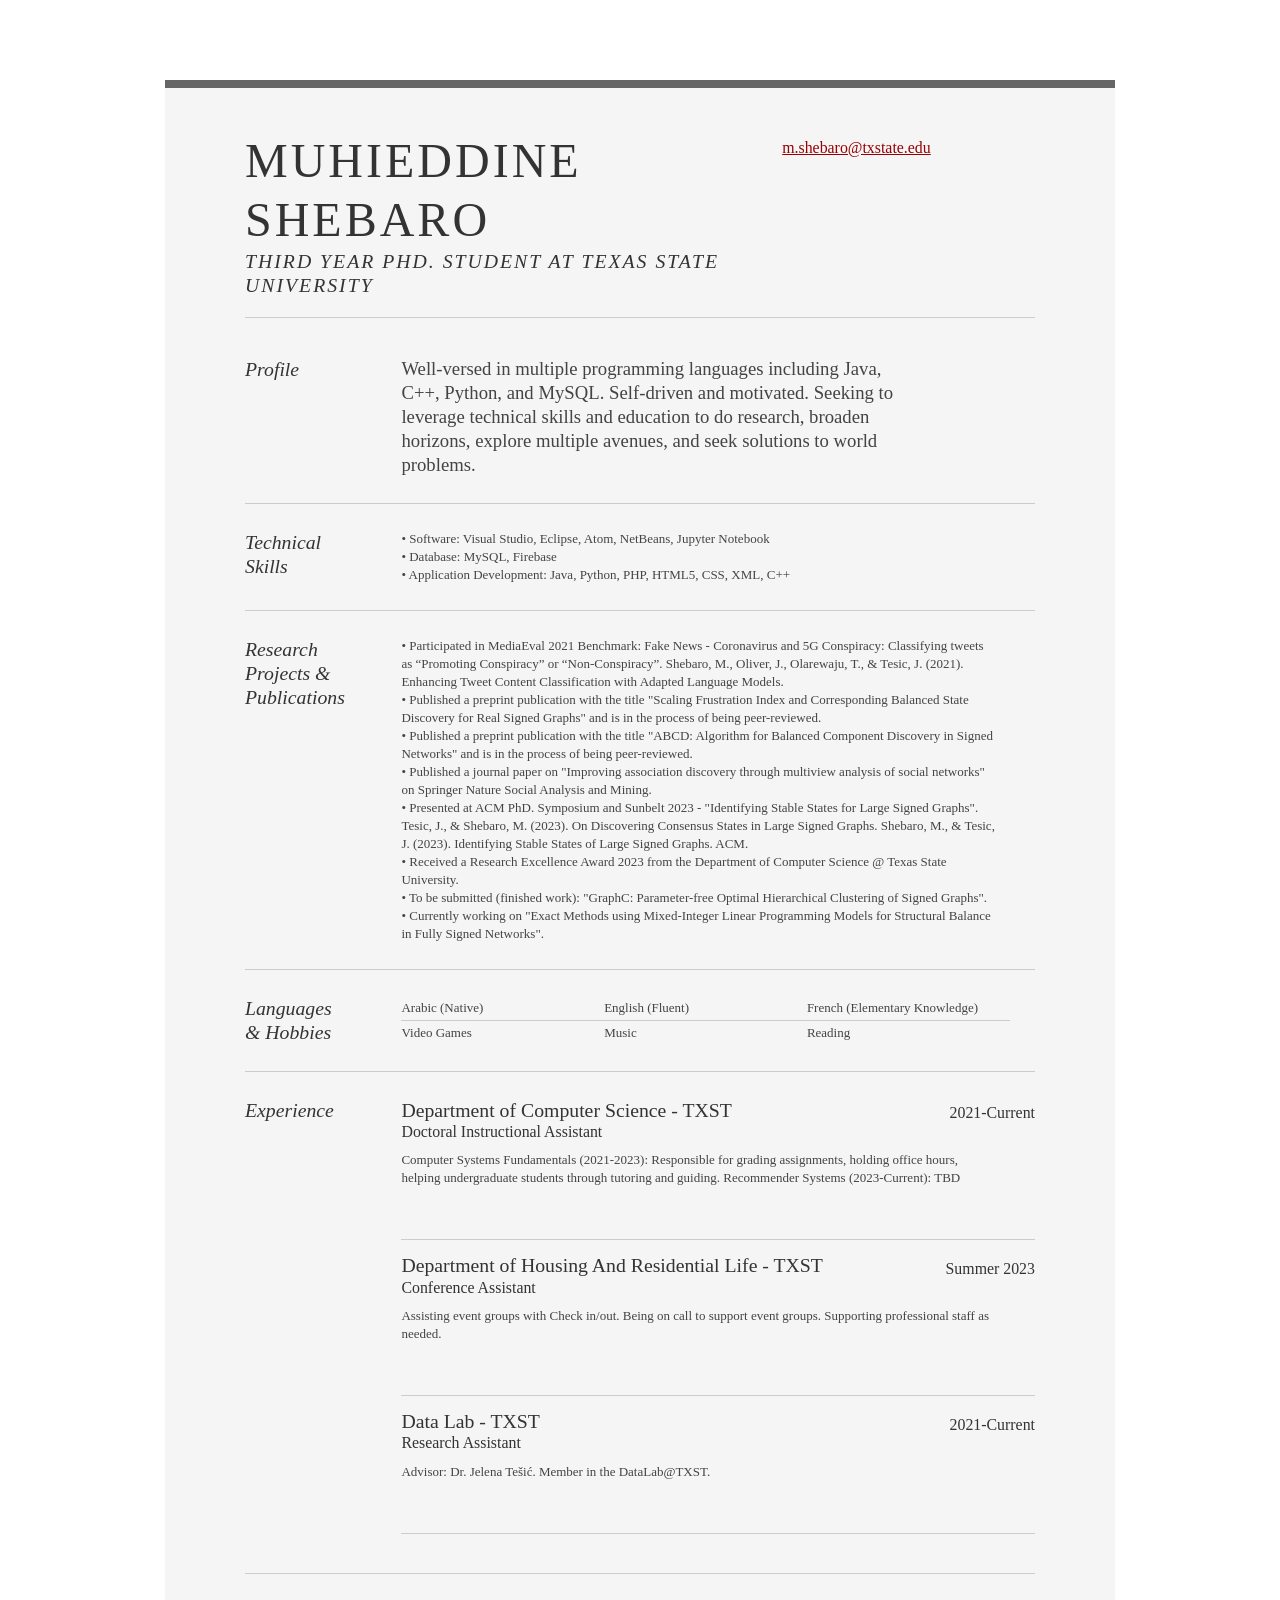
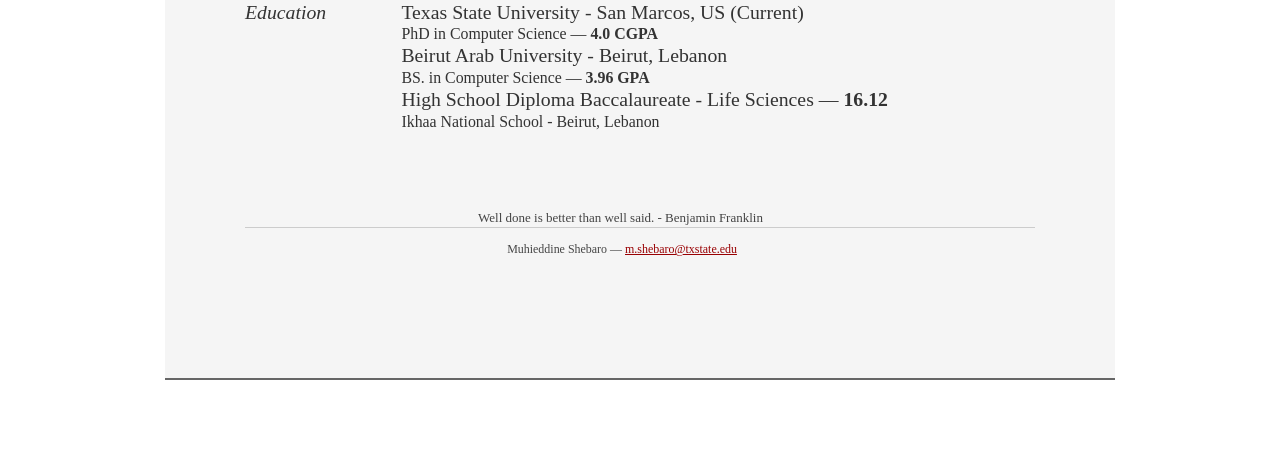
<file: index.html>
<!DOCTYPE html PUBLIC "-//W3C//DTD XHTML 1.0 Strict//EN" "http://www.w3.org/TR/xhtml1/DTD/xhtml1-strict.dtd">
<html>
<head>

	<title>Muhieddine Shebaro</title>
	<meta http-equiv="content-type" content="text/html; charset=utf-8" />

	<meta name="keywords" content="" />
	<meta name="description" content="" />

	<link rel="stylesheet" type="text/css" href="resetfontsgrids.css" media="all" />
	<link rel="stylesheet" type="text/css" href="resume.css" media="all" />

</head>
<body>

<div id="doc2" class="yui-t7">
	<div id="inner">

		<div id="hd">
			<div class="yui-gc">
				<div class="yui-u first">
					<h1>Muhieddine Shebaro</h1>
					<h2>Third Year PhD. Student at Texas State University</h2>
				</div>

				<div class="yui-u">
					<div class="contact-info">
						<h3><a href="m.shebaro@txstate.edu">m.shebaro@txstate.edu</a></h3>
					</div><!--// .contact-info -->
				</div>
			</div><!--// .yui-gc -->
		</div><!--// hd -->

		<div id="bd">
			<div id="yui-main">
				<div class="yui-b">

					<div class="yui-gf">
						<div class="yui-u first">
							<h2>Profile</h2>
						</div>
						<div class="yui-u">
							<p class="enlarge">
								Well-versed in multiple programming languages including Java, C++, Python, and MySQL. Self-driven and motivated. Seeking to leverage technical skills and education to do research, broaden horizons, explore multiple avenues, and seek solutions to world problems.</p>
						</div>
					</div><!--// .yui-gf -->
					<div id="bd">
						<div id="yui-main">
							<div class="yui-b">

								<div class="yui-gf">
									<div class="yui-u first">
										<h2>Technical Skills</h2>
									</div>
									<div class="yui-u">
										<p>
											• Software: Visual Studio, Eclipse, Atom, NetBeans, Jupyter Notebook <br>
• Database: MySQL, Firebase <br>
• Application Development: Java, Python, PHP, HTML5, CSS, XML, C++
										</p>
									</div>
								</div><!--// .yui-gf -->
					<div class="yui-gf">
						<div class="yui-u first">
							<h2>Research Projects & Publications</h2>
						</div>
						<div class="yui-u">

									<p>• Participated in MediaEval 2021 Benchmark: Fake News - Coronavirus and 5G Conspiracy: Classifying tweets as “Promoting Conspiracy” or “Non-Conspiracy”. Shebaro, M., Oliver, J., Olarewaju, T., & Tesic, J. (2021). Enhancing Tweet Content Classification with Adapted Language Models. <br>

									• Published a preprint publication with the title "Scaling Frustration Index and Corresponding Balanced State Discovery for Real Signed Graphs" and is in the process of being peer-reviewed. <br>

									• Published a preprint publication with the title "ABCD: Algorithm for Balanced Component Discovery in Signed Networks" and is in the process of being peer-reviewed. <br>
									• Published a journal paper on "Improving association discovery through multiview analysis of social networks" on Springer Nature Social Analysis and Mining. <br>
									• Presented at ACM PhD. Symposium and Sunbelt 2023 - "Identifying Stable States for Large Signed Graphs". Tesic, J., & Shebaro, M. (2023). On Discovering Consensus States in Large Signed Graphs. Shebaro, M., & Tesic, J. (2023). Identifying Stable States of Large Signed Graphs. ACM. <br>
									• Received a Research Excellence Award 2023 from the Department of Computer Science @ Texas State University. <br>
									• To be submitted (finished work): "GraphC: Parameter-free Optimal Hierarchical Clustering of Signed Graphs". <br>
									• Currently working on "Exact Methods using Mixed-Integer Linear Programming Models for Structural Balance in Fully Signed Networks". </p>
						</div>
					</div><!--// .yui-gf -->

					<div class="yui-gf">
						<div class="yui-u first">
							<h2>Languages & Hobbies</h2>
						</div>
						<div class="yui-u">
							<ul class="talent">
								<li>Arabic (Native)</li>
								<li class="last">Video Games</li>
							</ul>

							<ul class="talent">
								<li>English (Fluent)</li>
								<li class="last">Music</li>
							</ul>

							<ul class="talent">
								<li>French (Elementary Knowledge)</li>
								<li class="last">Reading</li>
							</ul>
						</div>
					</div><!--// .yui-gf-->

					<div class="yui-gf">

						<div class="yui-u first">
							<h2>Experience</h2>
						</div><!--// .yui-u -->

						<div class="yui-u">

							<div class="job">
								<h2>Department of Computer Science - TXST</h2>
								<h3>Doctoral Instructional Assistant</h3>
								<h4>2021-Current</h4>
								<p>Computer Systems Fundamentals (2021-2023): Responsible for grading assignments, holding office hours, helping undergraduate students through tutoring and guiding. Recommender Systems (2023-Current): TBD</p>
							</div>

							<div class="job">
								<h2>Department of Housing And Residential Life - TXST</h2>
								<h3>Conference Assistant</h3>
								<h4>Summer 2023</h4>
								<p>Assisting event groups with Check in/out. Being on call to support event groups. Supporting professional staff as needed.</p>
							</div>
							<div class="job">
								<h2>Data Lab - TXST</h2>
								<h3>Research Assistant</h3>
								<h4>2021-Current</h4>
								<p>Advisor: Dr. Jelena Tešić. Member in the DataLab@TXST.</p>
							</div>
						</div><!--// .yui-u -->
					</div><!--// .yui-gf -->


					<div class="yui-gf last">
						<div class="yui-u first">
							<h2>Education</h2>
						</div>
						<div class="yui-u">
							<h2>Texas State University - San Marcos, US (Current)</h2>
							<h3>PhD in Computer Science &mdash; <strong>4.0 CGPA</strong></h3>
						</div>
						<div class="yui-u">
							<h2>Beirut Arab University - Beirut, Lebanon</h2>
							<h3>BS. in Computer Science &mdash; <strong>3.96 GPA</strong></h3>
						</div>
						<div class="yui-u">
							<h2>High School Diploma Baccalaureate - Life Sciences &mdash; <strong>16.12</strong></h2>
							<h3>Ikhaa National School - Beirut, Lebanon</h3>
						</div>
					</div><!--// .yui-gf -->


				</div><!--// .yui-b -->
			</div><!--// yui-main -->
		</div><!--// bd -->
<p style="text-align:center"> Well done is better than well said. - Benjamin Franklin </p>
		<div id="ft">
			<p>Muhieddine Shebaro &mdash; <a href="m.shebaro@txstate.edu">m.shebaro@txstate.edu</a></p>
		</div><!--// footer -->

	</div><!-- // inner -->


</div><!--// doc -->


</body>
</html>
</file>
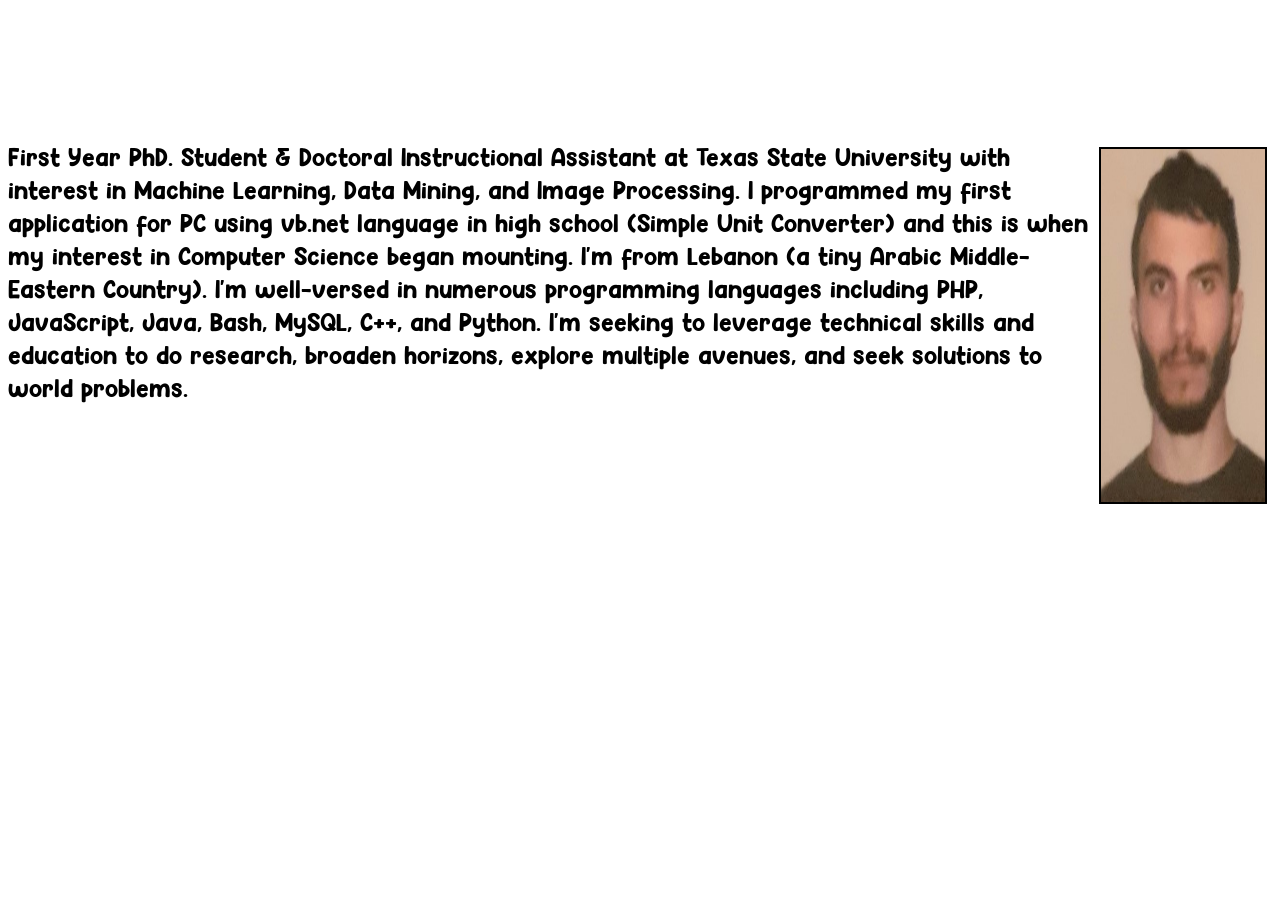
<file: Data/Biography.html>
<html>
<head>
<link rel="stylesheet" type="text/css"href="../PersonalPageCSS.css">
</head>
<body style="background-color:white;">
<div style="top:15%;position:relative;">
<img src="profilepic.jpg" alt="profilepic" style="border:2px solid black;float:right;margin-left:5px;margin-right:5px;margin-top:6px;"height="40%" width="13%"/>
<p style="padding:0px;margin:0px;color:black;font-size:1.9vw;font-family:Regular;font-weight:lighter;">First Year PhD. Student & Doctoral Instructional Assistant at Texas State University with interest in Machine Learning, Data Mining, and Image Processing. I programmed my first application for PC using vb.net language in high school (Simple Unit Converter) and this is when my interest in Computer Science began mounting. I'm from Lebanon (a tiny Arabic Middle-Eastern Country). I'm well-versed in numerous programming languages including PHP, JavaScript, Java, Bash, MySQL, C++, and Python. I'm seeking to leverage technical skills and education to do research, broaden horizons, explore multiple avenues, and seek solutions to world problems.
</p>
</div>
</body>
</html>
</file>
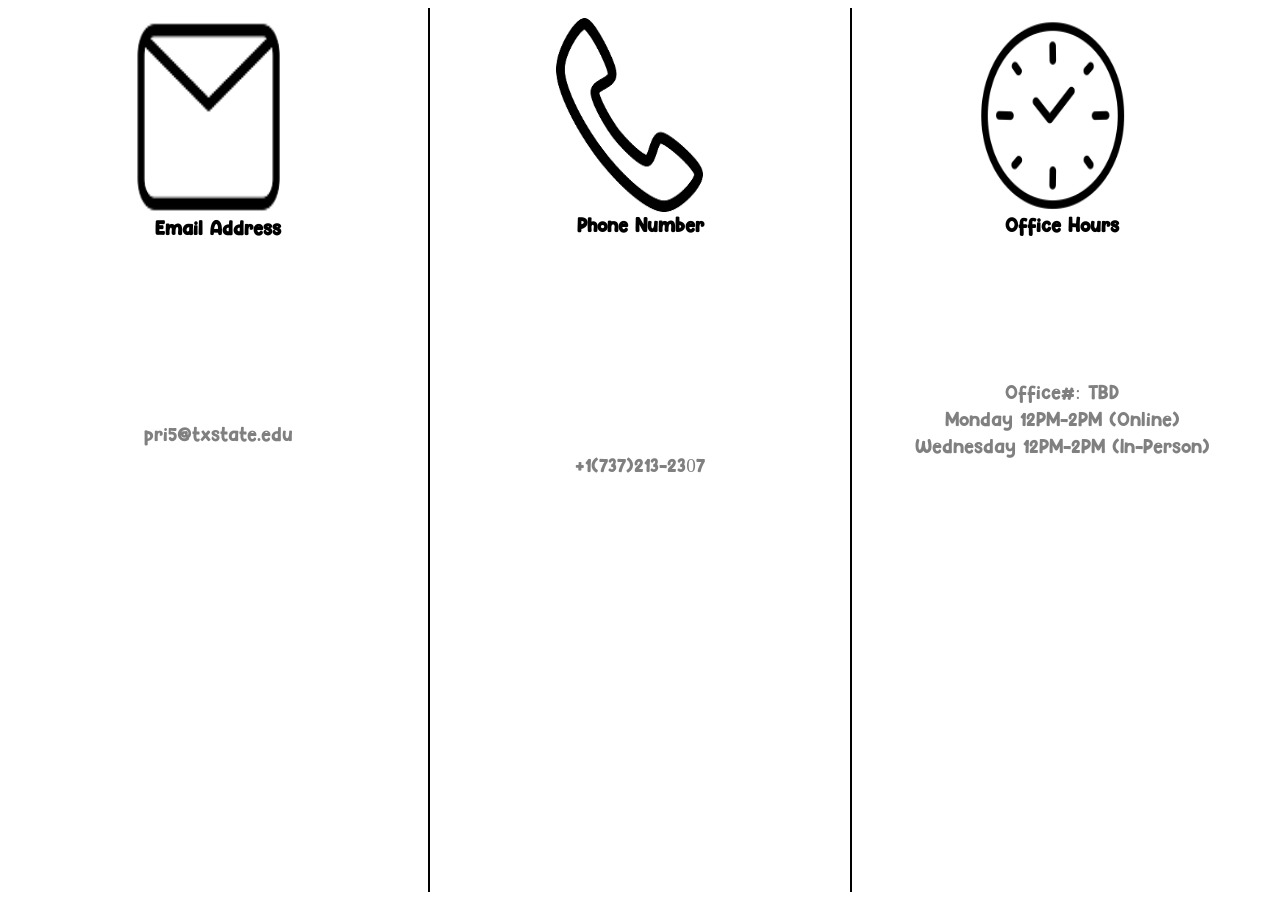
<file: Data/Contact.html>
<html>
<head>
<link rel="stylesheet" type="text/css"href="../PersonalPageCSS.css">
</head>
<body style="background-color:white;display:flex;">
<div style="height:100%;width:33.33%;border-right:2px solid black;">
<img src="emailicon.png" alt="Email" style="position:relative;left:30%;margin-top:10px;" height="22%" width="35%"/>
<p style='padding:0px;margin-top:3px;text-align: center;font-family:Regular;font-size: 1.5vw;font-weight:bold;'>Email Address</p>
<p style='position:relative;top:18%;color:gray;padding:0px;margin:0px;text-align: center;font-family:Regular;font-weight:lighter;font-size: 1.5vw;'>pri5@txstate.edu</p>
</div>
<div style="height:100%;width:33.33%;border-right:2px solid black;">
<img src="phoneicon.png" alt="Phone Number" style="position:relative;left:30%;margin-top:10px;"height="22%" width="35%"/>
<p style='padding:0px;margin:0px;text-align: center;font-family:Regular;font-size: 1.5vw;font-weight:bold;'>Phone Number</p>
<p style='position:relative;top:24%;color:gray;padding:0px;margin:0px;text-align: center;font-family:Regular;font-weight:lighter;font-size: 1.5vw;'>+1(737)213-2307</p>
</div>
<div style="height:100%;width:33.33%">
<img src="officeicon.png" alt="Office Hours" style="position:relative;left:30%;margin-top:10px;"height="22%" width="35%"/>
<p style='padding:0px;margin:0px;text-align: center;font-family:Regular;font-size: 1.5vw;font-weight:bold;'>Office Hours</p>
<p>
<pre style="position:relative;top:14%;color:gray;padding:0px;margin:0px;text-align: center;font-family:Regular;font-weight:lighter;font-size: 1.5vw;">Office#: TBD
Monday 12PM-2PM (Online)
Wednesday 12PM-2PM (In-Person)</pre></p>
</div>
</body>
</html>
</file>
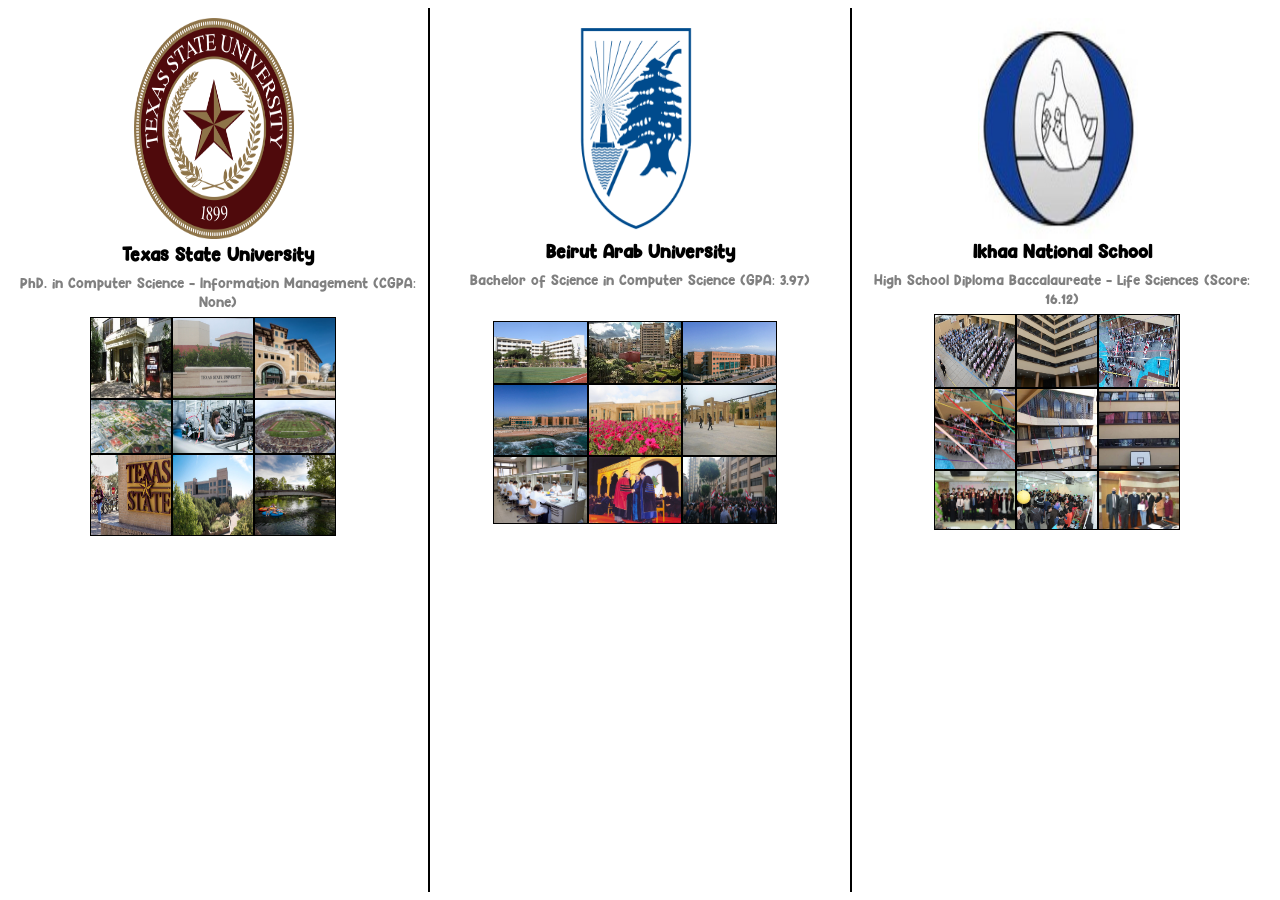
<file: Data/Education.html>
<html>
<head>
<link rel="stylesheet" type="text/css"href="../PersonalPageCSS.css">
</head>
<body style="background-color:white;display:flex;">
<div style="height:100%;width:33.33%;border-right:2px solid black;">
<img src="txstlogo.png" alt="Texas State University" style="position:relative;left:30%;margin-top:10px;" height="25%" width="38%"/>
<p style='padding:0px;margin-top:3px;text-align: center;font-family:Regular;font-size: 1.4vw;font-weight:bold;margin-bottom:0px;'>Texas State University</p>
<p style='color:gray;padding:0px;margin:6px;text-align: center;font-family:Regular;font-weight:lighter;font-size: 1.1vw;'>PhD. in Computer Science - Information Management (CGPA: None)</p>
<table cellpadding="0" cellspacing="0" style="padding-top:0px;padding-right:10px;width:20vw;height:5vw;table-layout:fixed;margin-left:auto;margin-right:auto;">
<tr>
  <td style="border: 1px solid black; "align="center">
    <img src="texasstateuni.jpg"  style="height:100%;width:100%;"/>
  </td>
  <td style="border: 1px solid black; "align="center">
    <img src="txst1.jpg" style="width:100%;height:100%;"/>
  </td>
  <td style="border: 1px solid black;"align="center">
    <img src="txst2.jpg" style="width:100%;height:100%;"/>
  </td>
</tr>
<tr>
  <td style="border: 1px solid black;"align="center">
    <img src="txst3.jpg" style="width:100%;height:100%;"/>
  </td>
  <td style="border: 1px solid black;"align="center">
    <img src="txst4.jpg" style="width:100%;height:100%;"/>
  </td>
  <td style="border: 1px solid black;"align="center">
    <img src="txst5.jpg" style="width:100%;height:100%;"/>
  </td>
</tr>
<tr>
  <td style="border: 1px solid black;"align="center">
    <img src="txst6.jpg" style="width:100%;height:100%;"/>
  </td>
  <td style="border: 1px solid black;"align="center">
    <img src="txst7.jpg" style="width:100%;height:100%;"/>
  </td>
  <td style="border: 1px solid black;"align="center">
    <img src="txst8.jpg" style="width:100%;height:100%;"/>
  </td>
</tr>
</table>
</div>
<div style="height:100%;width:33.33%;border-right:2px solid black;">
<img src="beirutlogo.png" alt="Beirut Arab University" style="position:relative;left:30%;margin-top:10px;"height="25%" width="38%"/>
<p style='padding:0px;margin:0px;text-align: center;font-family:Regular;font-size: 1.4vw;font-weight:bold;'>Beirut Arab University</p>
<p style='color:gray;padding:0px;margin:6px;text-align: center;font-family:Regular;font-weight:lighter;font-size: 1.1vw;'>Bachelor of Science in Computer Science (GPA: 3.97)</p>
<table cellpadding="0" cellspacing="0" style="padding-top:2vw;padding-right:10px;width:23vw;height:5vh;table-layout:fixed;margin-left:auto;margin-right:auto;">
<tr>
  <td style="border: 1px solid black; "align="center">
    <img src="beirut arab university.jpg"  style="height:100%;width:100%;"/>
  </td>
  <td style="border: 1px solid black; "align="center">
    <img src="b1.jpg" style="width:100%;height:100%;"/>
  </td>
  <td style="border: 1px solid black;"align="center">
    <img src="b2.jpg" style="width:100%;height:100%;"/>
  </td>
</tr>
<tr>
  <td style="border: 1px solid black;"align="center">
    <img src="b3.jpg" style="width:100%;height:100%;"/>
  </td>
  <td style="border: 1px solid black;"align="center">
    <img src="b4.jpg" style="width:100%;height:100%;"/>
  </td>
  <td style="border: 1px solid black;"align="center">
    <img src="b5.jpg" style="width:100%;height:100%;"/>
  </td>
</tr>
<tr>
  <td style="border: 1px solid black;"align="center">
    <img src="b6.jpg" style="width:100%;height:100%;"/>
  </td>
  <td style="border: 1px solid black;"align="center">
    <img src="b7.jpg" style="width:100%;height:100%;"/>
  </td>
  <td style="border: 1px solid black;"align="center">
    <img src="b8.jpg" style="width:100%;height:100%;"/>
  </td>
</tr>
</table>
</div>
<div style="height:100%;width:33.33%">
<img src="ikhaalogo.jpg" alt="Ikhaa National School" style="position:relative;left:30%;margin-top:10px;"height="25%" width="38%"/>
<p style='padding:0px;margin:0px;text-align: center;font-family:Regular;font-size: 1.4vw;font-weight:bold;'>Ikhaa National School</p>
<p style='color:gray;padding:0px;margin:6px;text-align: center;font-family:Regular;font-weight:lighter;font-size: 1.1vw;'>High School Diploma Baccalaureate - Life Sciences (Score: 16.12)</p>
<table cellpadding="0" cellspacing="0" style="padding-top:0px;padding-right:10px;width:20vw;height:5vh;table-layout:fixed;margin-left:auto;margin-right:auto;">
<tr>
  <td style="border: 1px solid black; "align="center">
    <img src="ikhaanationalschool.jpg"  style="height:100%;width:100%;"/>
  </td>
  <td style="border: 1px solid black; "align="center">
    <img src="i1.jpg" style="width:100%;height:100%;"/>
  </td>
  <td style="border: 1px solid black;"align="center">
    <img src="i2.jpg" style="width:100%;height:100%;"/>
  </td>
</tr>
<tr>
  <td style="border: 1px solid black;"align="center">
    <img src="i3.jpg" style="width:100%;height:100%;"/>
  </td>
  <td style="border: 1px solid black;"align="center">
    <img src="i4.jpg" style="width:100%;height:100%;"/>
  </td>
  <td style="border: 1px solid black;"align="center">
    <img src="i5.jpg" style="width:100%;height:100%;"/>
  </td>
</tr>
<tr>
  <td style="border: 1px solid black;"align="center">
    <img src="i6.jpg" style="width:100%;height:100%;"/>
  </td>
  <td style="border: 1px solid black;"align="center">
    <img src="i7.jpg" style="width:100%;height:100%;"/>
  </td>
  <td style="border: 1px solid black;"align="center">
    <img src="i8.jpg" style="width:100%;height:100%;"/>
  </td>
</tr>
</table>
</div>
</body>
</html>
</file>
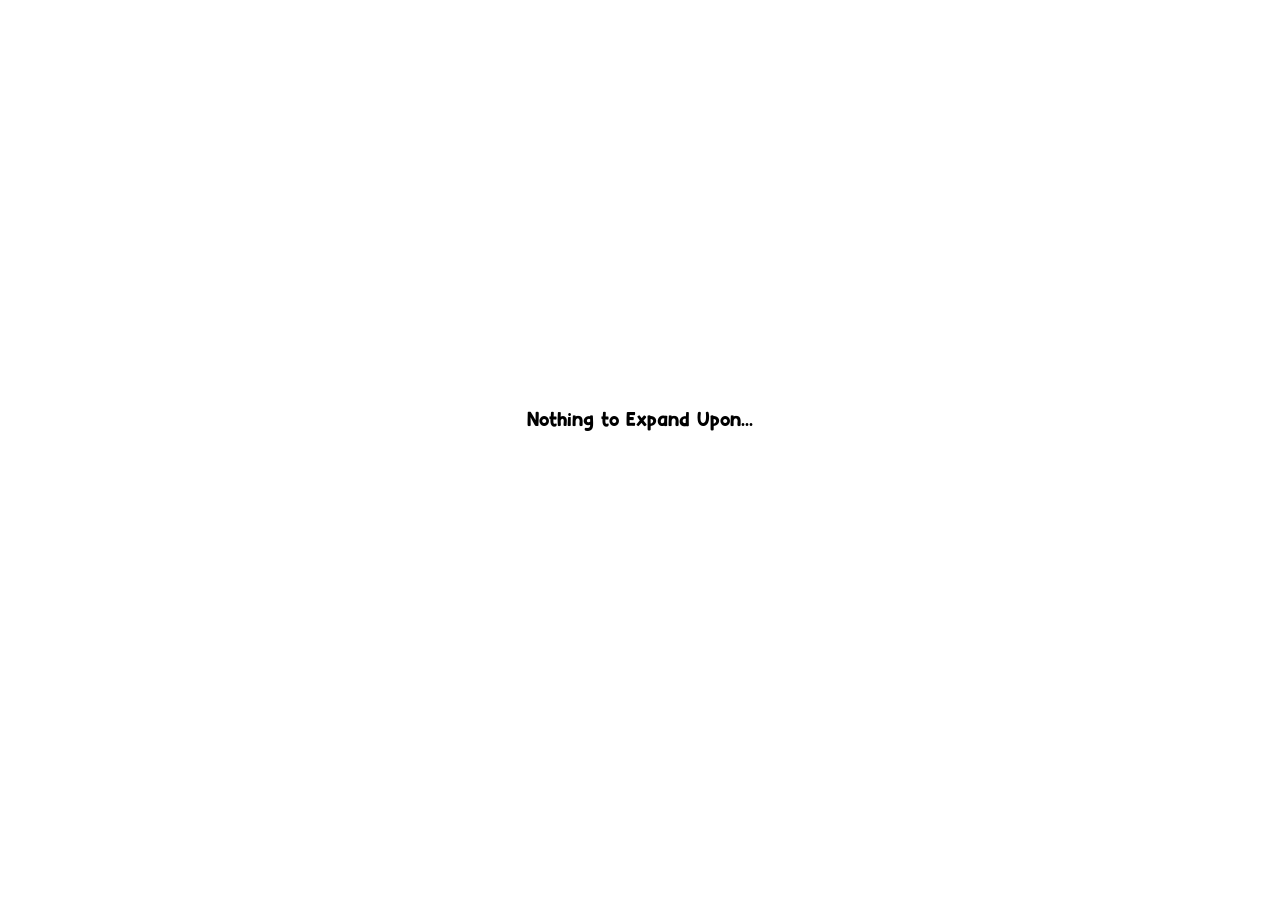
<file: Data/Extra.html>
<html>
<head>
<link rel="stylesheet" type="text/css"href="../PersonalPageCSS.css">
</head>
<body style="background-color:white;">
<p style='top:45%;position:relative;text-align:center;font-family:Regular;font-size: 1.5vw;font-weight:lighter;'>Nothing to Expand Upon...</p>
</body>
</html>
</file>
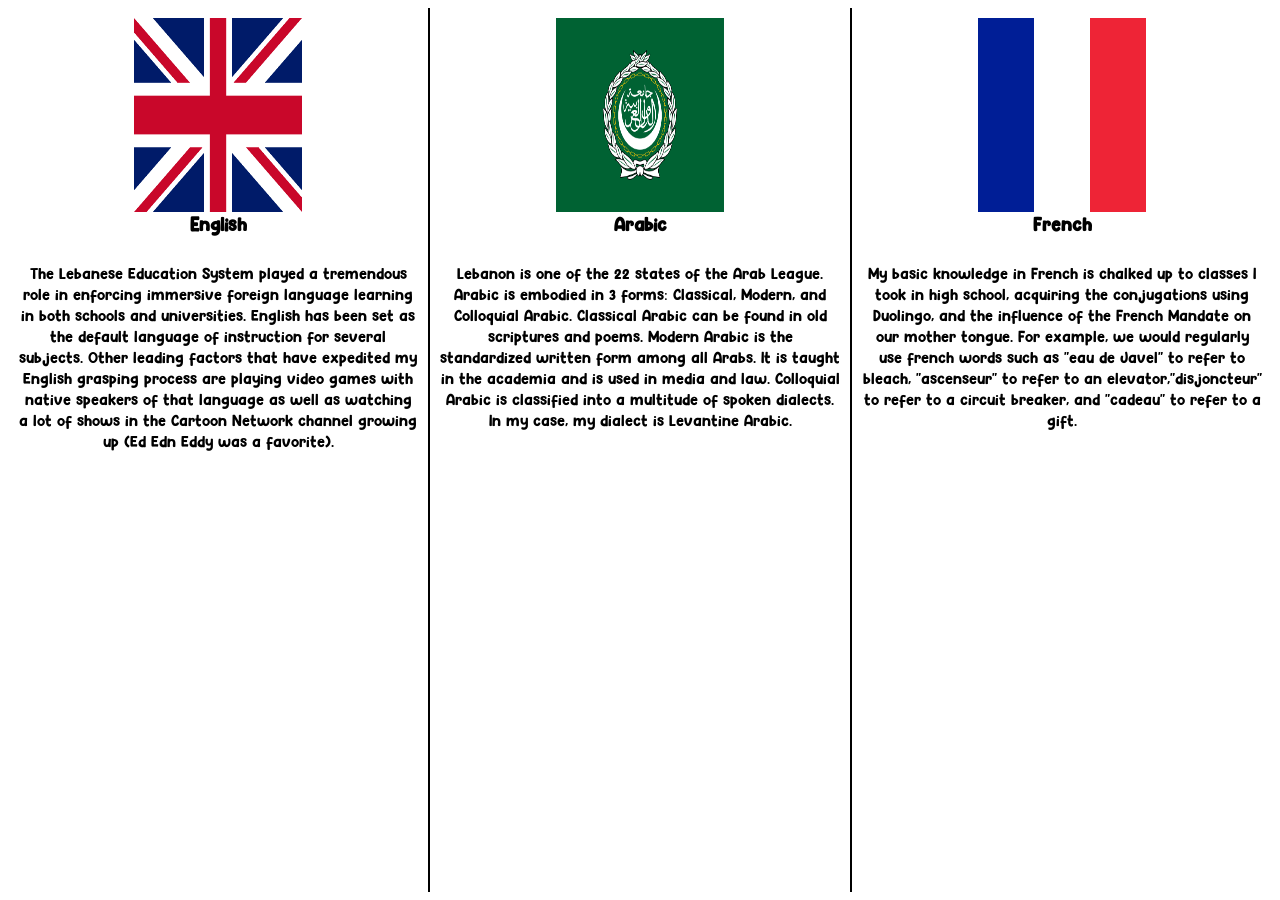
<file: Data/Languages.html>
<html>
<head>
<link rel="stylesheet" type="text/css"href="../PersonalPageCSS.css">
</head>
<body style="background-color:white;display:flex;">
<div style="height:100%;width:33.33%;border-right:2px solid black;">
<img src="englishicon.png" alt="english" style="position:relative;left:30%;margin-top:10px;" height="22%" width="40%"/>
<p style='padding:0px;margin:0px;text-align: center;font-family:Regular;font-size: 1.4vw;font-weight:bold;'>English</p>
<p style='padding:10px;text-align: center;font-family:Regular;font-weight:lighter;font-size: 1.2vw;'>The Lebanese Education System played a tremendous role in enforcing immersive foreign language learning in both schools and universities. English has been set as the default language of instruction for several subjects. Other leading factors that have expedited my English grasping process are playing video games with native speakers of that language as well as watching a lot of shows in the Cartoon Network channel growing up (Ed Edn Eddy was a favorite).</p>
</div>
<div style="height:100%;width:33.33%;border-right:2px solid black;">
<img src="arabicicon.png" alt="arabic" style="position:relative;left:30%;margin-top:10px;"height="22%" width="40%"/>
<p style='padding:0px;margin:0px;text-align: center;font-family:Regular;font-size: 1.4vw;font-weight:bold;'>Arabic</p>
<p style='padding:10px;text-align: center;font-family:Regular;font-weight:lighter;font-size: 1.2vw;'>Lebanon is one of the 22 states of the Arab League. Arabic is embodied in 3 forms: Classical, Modern, and Colloquial Arabic. Classical Arabic can be found in old scriptures and poems. Modern Arabic is the standardized written form among all Arabs. It is taught in the academia and is used in media and law. Colloquial Arabic is classified into a multitude of spoken dialects. In my case, my dialect is Levantine Arabic.</p>
</div>
<div style="height:100%;width:33.33%">
<img src="frenchicon.png" alt="french" style="position:relative;left:30%;margin-top:10px;"height="22%" width="40%"/>
<p style='padding:0px;margin:0px;text-align: center;font-family:Regular;font-size: 1.4vw;font-weight:bold;'>French</p>
<p style='padding:10px;text-align: center;font-family:Regular;font-weight:lighter;font-size: 1.2vw;'>My basic knowledge in French is chalked up to classes I took in high school, acquiring the conjugations using Duolingo, and the influence of the French Mandate on our mother tongue. For example, we would regularly use french words such as "eau de Javel" to refer to bleach, "ascenseur" to refer to an elevator,"disjoncteur" to refer to a circuit breaker, and "cadeau" to refer to a gift. </p>
</div>
</body>
</html>
</file>
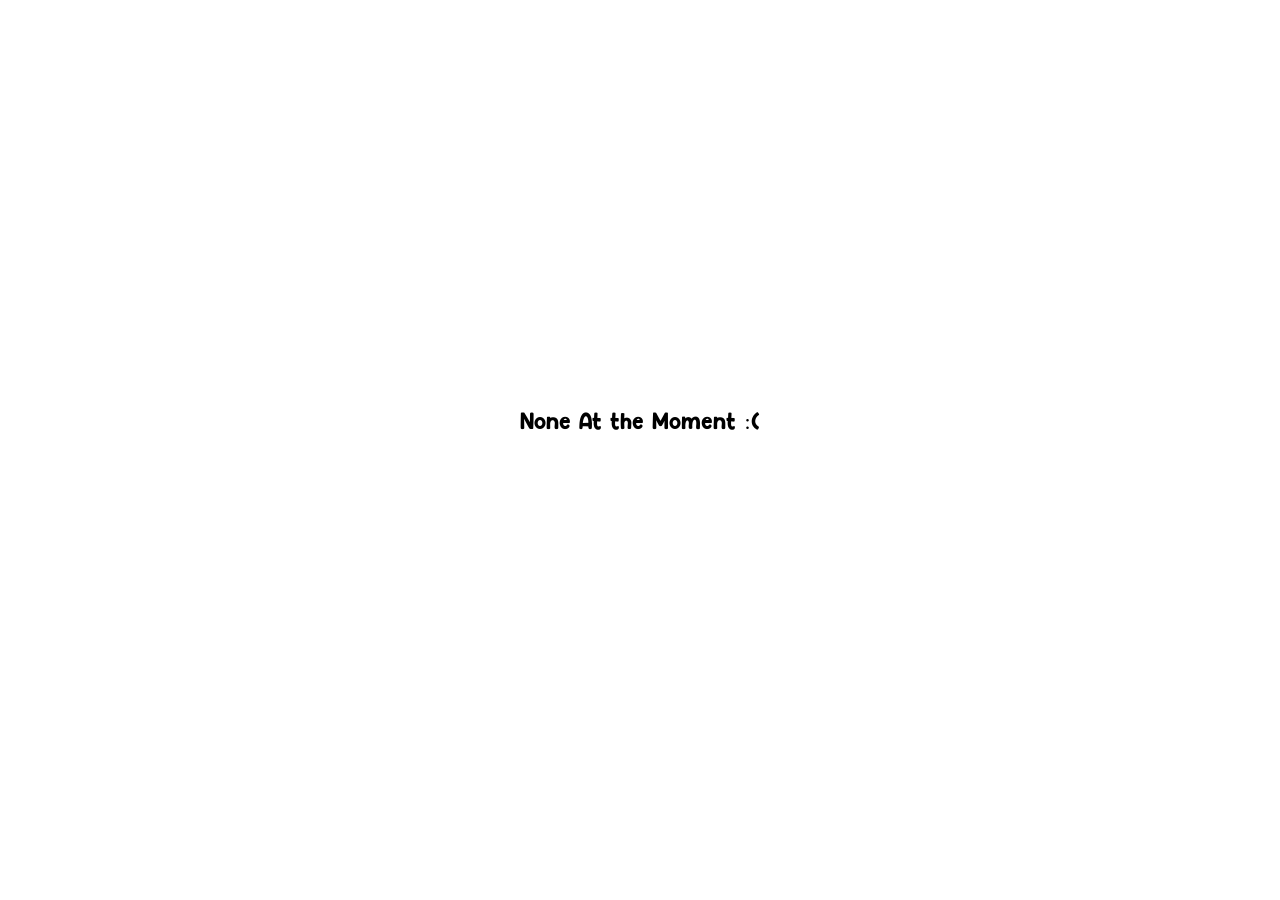
<file: Data/Publications.html>
<html>
<head>
<link rel="stylesheet" type="text/css"href="../PersonalPageCSS.css">
</head>
<body style="background-color:white;">
<p style='top:45%;position:relative;text-align:center;font-family:Regular;font-size: 1.7vw;font-weight:lighter;'>None At the Moment :(</p>
</body>
</html>
</file>
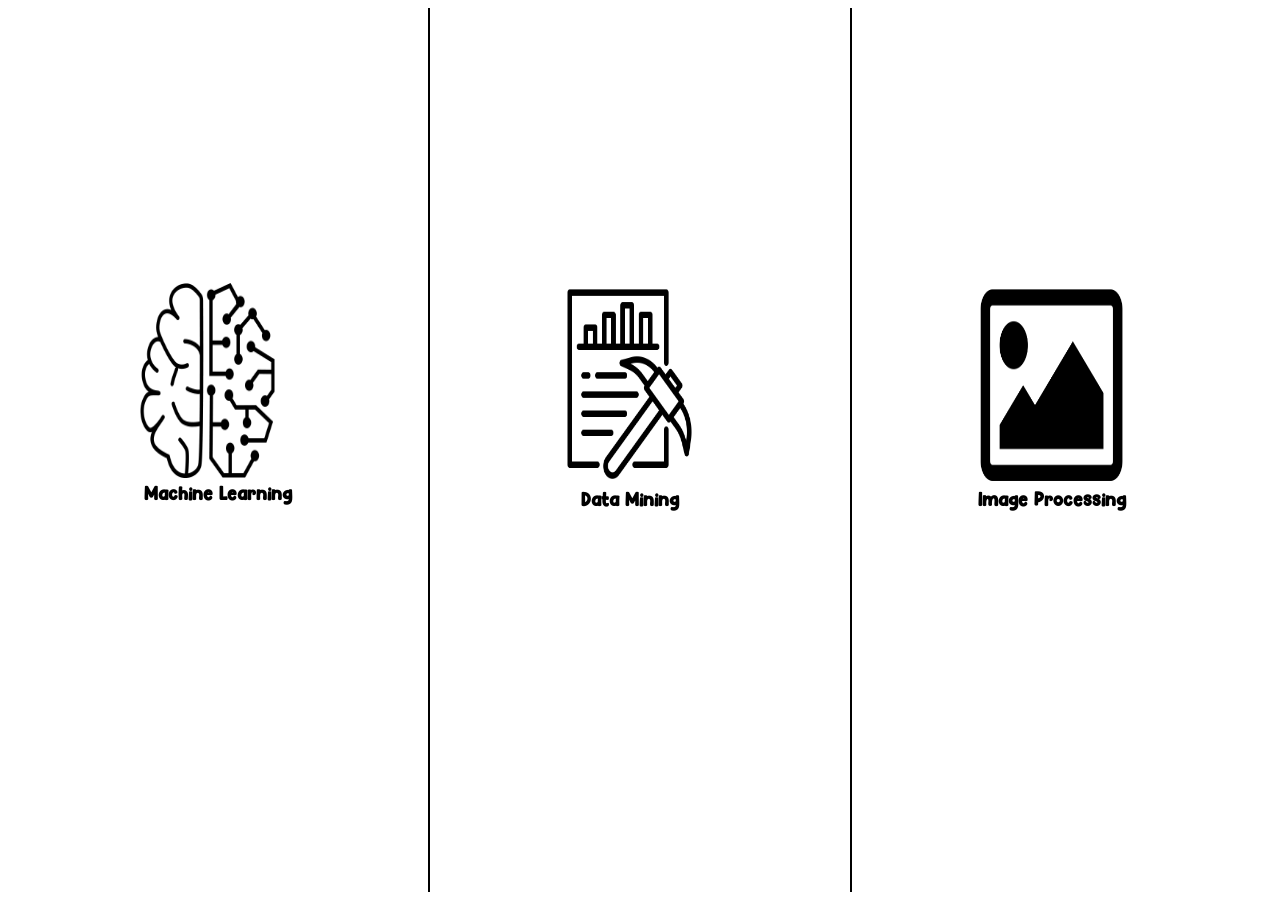
<file: Data/Research.html>
<html>
<head>
<link rel="stylesheet" type="text/css"href="../PersonalPageCSS.css">
</head>
<body style="background-color:white;display:flex;">
<div style="height:100%;width:33.33%;border-right:2px solid black;">
<img src="ml.png" alt="ML" style="position:relative;top:30%;left:30%;margin-top:10px;" height="22%" width="35%"/>
<p style='padding:0px;margin-top:3px;text-align: center;font-family:Regular;font-size: 1.4vw;font-weight:bold;top:30%;position:relative;'>Machine Learning</p>
</div>
<div style="height:100%;width:33.33%;border-right:2px solid black;">
<img src="dm.png" alt="DM" style="position:relative;top:30%;left:30%;margin-top:10px;"height="23%" width="35%"/>
<p style='padding:0px;margin-left:-20px;margin-top:0px;margin-right:0px;margin-bottom:0px;text-align: center;font-family:Regular;font-size: 1.4vw;font-weight:bold;top:30%;position:relative;'>Data Mining</p>
</div>
<div style="height:100%;width:33.33%">
<img src="ip.png" alt="IP" style="position:relative;left:30%;top:30%;margin-top:10px;"height="23%" width="35%"/>
<p style='padding:0px;margin-left:-20px;margin-top:0px;margin-right:0px;margin-bottom:0px;text-align: center;font-family:Regular;font-size: 1.4vw;font-weight:bold;top:30%;position:relative;'>Image Processing</p>
</div>
</body>
</html>
</file>
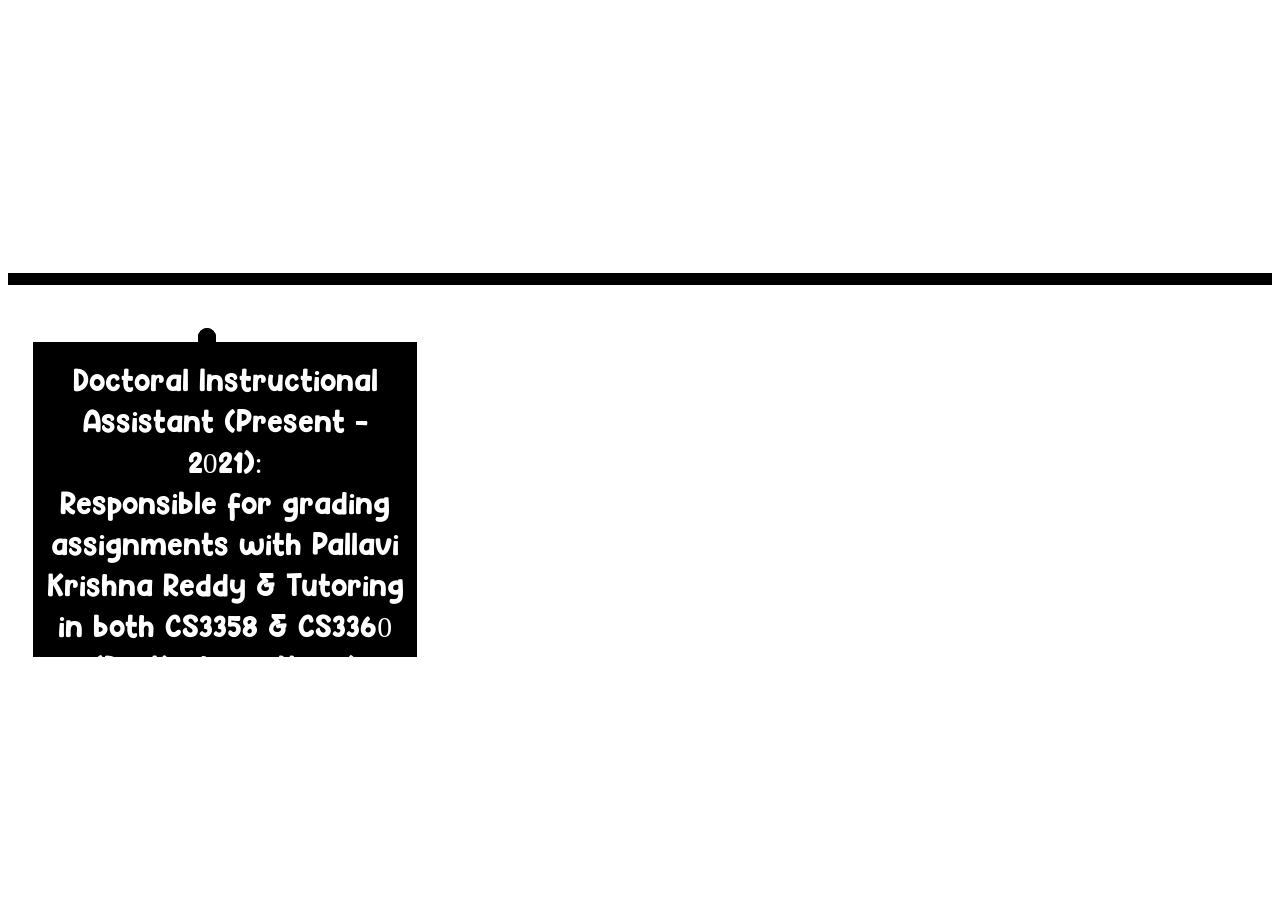
<file: Data/Teaching.html>
<html>
<head>
<link rel="stylesheet" type="text/css"href="../PersonalPageCSS.css">
</head>
<body style="background-color:white;">
<div style="display:flex;top:30%;position:relative;">
<div style="height:1vw;width:100vw;border-top:1vw solid black;background-color:white;"></div>
</div>
<div id="teachingbox" style="background:black; z-index:100;height:35vh;width:30vw;top:35%;position:relative;left:2%;">
<p style="padding-right:10px;padding-left:10px;padding-bottom:10px;margin:0px;color:white;font-size:3.3vh;font-family:Regular;font-weight:lighter;text-align:center;">Doctoral Instructional Assistant (Present - 2021):<br>Responsible for grading assignments with Pallavi Krishna Reddy & Tutoring in both CS3358 & CS3360 (Dr. Kecheng Yang)</p>
</div>
</body>
</html>
</file>
<file: resume.css>
/*
---------------------------------------------------------------------------------
	STRIPPED DOWN RESUME TEMPLATE
    html resume

    v0.9: 5/28/09

    design and code by: thingsthatarebrown.com 
                        (matt brown)
---------------------------------------------------------------------------------
*/


.msg { padding: 10px; background: #222; position: relative; }
.msg h1 { color: #fff;  }
.msg a { margin-left: 20px; background: #408814; color: white; padding: 4px 8px; text-decoration: none; }
.msg a:hover { background: #266400; }

/* //-- yui-grids style overrides -- */
body { font-family: Georgia; color: #444; }
#inner { padding: 10px 80px; margin: 80px auto; background: #f5f5f5; border: solid #666; border-width: 8px 0 2px 0; }
.yui-gf { margin-bottom: 2em; padding-bottom: 2em; border-bottom: 1px solid #ccc; }

/* //-- header, body, footer -- */
#hd { margin: 2.5em 0 3em 0; padding-bottom: 1.5em; border-bottom: 1px solid #ccc }
#hd h2 { text-transform: uppercase; letter-spacing: 2px; }
#bd, #ft { margin-bottom: 2em; }

/* //-- footer -- */
#ft { padding: 1em 0 5em 0; font-size: 92%; border-top: 1px solid #ccc; text-align: center; }
#ft p { margin-bottom: 0; text-align: center;   }

/* //-- core typography and style -- */
#hd h1 { font-size: 48px; text-transform: uppercase; letter-spacing: 3px; }
h2 { font-size: 152% }
h3, h4 { font-size: 122%; }
h1, h2, h3, h4 { color: #333; }
p { font-size: 100%; line-height: 18px; padding-right: 3em; }
a { color: #990003 }
a:hover { text-decoration: none; }
strong { font-weight: bold; }
li { line-height: 24px; border-bottom: 1px solid #ccc; }
p.enlarge { font-size: 144%; padding-right: 6.5em; line-height: 24px; }
p.enlarge span { color: #000 }
.contact-info { margin-top: 7px; }
.first h2 { font-style: italic; }
.last { border-bottom: 0 }


/* //-- section styles -- */

a#pdf { display: block; float: left; background: #666; color: white; padding: 6px 50px 6px 12px; margin-bottom: 6px; text-decoration: none;  }
a#pdf:hover { background: #222; }

.job { position: relative; margin-bottom: 1em; padding-bottom: 1em; border-bottom: 1px solid #ccc; }
.job h4 { position: absolute; top: 0.35em; right: 0 }
.job p { margin: 0.75em 0 3em 0; }

.last { border: none; }
.skills-list {  }
.skills-list ul { margin: 0; }
.skills-list li { margin: 3px 0; padding: 3px 0; }
.skills-list li span { font-size: 152%; display: block; margin-bottom: -2px; padding: 0 }
.talent { width: 32%; float: left }
.talent h2 { margin-bottom: 6px; }

#srt-ttab { margin-bottom: 100px; text-align: center;  }
#srt-ttab img.last { margin-top: 20px }

/* --// override to force 1/8th width grids -- */
.yui-gf .yui-u{width:80.2%;}
.yui-gf div.first{width:12.3%;}
</file>
<file: PersonalPageCSS.css>
@font-face{
  font-family:"Urban";
  src:url("Data/urbandefender.ttf");
}
@font-face{
  font-family:"Regular";
  src:url("Data/regular.ttf");
}
::-webkit-scrollbar{
  height:45px;
  width:100%;
}

::-webkit-scrollbar-thumb{
  background:white;
	cursor:url(Data/cursor.png),auto;
}
::-webkit-scrollbar-button:single-button:horizontal:decrement {
  width: 45px;
  height:45px;
background:url("Data/left.png");
cursor:url(Data/cursor.png),auto;
}
::-webkit-scrollbar-button:single-button:horizontal:increment {
  width: 45px;
  height:45px;
  background:url("Data/right.png");
  cursor:url(Data/cursor.png),auto;
}
::-webkit-scrollbar-track{
  background:black;
  border-radius: 0px;
  cursor:url(Data/cursor.png),auto;
}
body {
  overflow:hidden;
   padding:0px;
   cursor:url(Data/cursor.png),auto;
 }
img.HamburgerMenu{
  border: 0px solid;
    border-radius: 1px;
    padding: 0px;
    position:absolute;
    top:0px;
    left:0px;
    z-index:102;
}
img.HamburgerMenu:hover{
content:url("Data/Hamburger_Menu _hover.png");
}
img.MenuBar{
    border: 0px solid;
    padding: 0px;
    position:absolute;
    top:0px;
    left:45px;
    z-index:101;
}
img.Back{
border: 0px solid;
padding: 0px;
position:absolute;
top:0px;
left:0px;
z-index:102;
}
h3.Text{
  position: absolute;
  padding:0px;
  vertical-align:middle;
  color:white;
  background-color:black;
  top:-27px;
  left:53px;
  z-index:102;
  font-size:2em;
  font-family:"Urban";
  font-weight:lighter;
}
img.verticalbar{
  visibility: visible;
  position:absolute;
  z-index:101;

}
img.Tile{
  position: absolute;
  visibility: visible;
  z-index: 7;
}
div.Tiles{
position:absolute;
}
img.Logo{
  position: absolute;
  top:0px;
  z-index:101;
}
#Tile1:hover{
  filter:invert();
}
#Tile2:hover{
  filter:invert();
}
#Tile3:hover{
  filter:invert();
}
#Tile4:hover{
  filter:invert();
}
#Tile5:hover{
  filter:invert();
}
#Tile6:hover{
    filter:invert();
}
#Tile7:hover{
    filter:invert();
}
img.Black{
  position:absolute;
  z-index:101;
}
@keyframes fadein {
  from{
    opacity:0.1;
  }
  to1{
    opacity:0.2;
  }
  to2{
    opacity:0.3;
  }
  to3{
    opacity:0.4;
  }
  to4{
    opacity:0.5;
  }
  to5{
    opacity:0.6;
  }
  to6{
    opacity:0.7;
  }
  to7{
    opacity:0.8;
  }
  to8{
    opacity:0.9;
  }
  to9{
    opacity:1;
  }
}
@keyframes fadeinn {
  0%{
    visibility: visible;
    opacity:0.1;
  }
  10%{
    opacity:0.2;
  }
  20%{
    opacity:0.3;
  }
  to3{
    opacity:0.4;
  }
  30%{
    opacity:0.5;
  }
  40%{
    opacity:0.6;
  }
  50%{
    opacity:0.7;
  }
  60%{
    opacity:0.8;
  }
  90%{
    opacity:0.9;
  }
  100%{
    visibility: visible;
  }
}
h3.TextLogo{
position: absolute;
animation-name: fadein;
animation-duration: 3s;
animation-delay: 0s;
left:55px;
top:-26px;
padding: 0px;
z-index:101;
font-size:2em;
font-family:"Urban";
font-weight:lighter;
color:white;
}
@keyframes scalein{
  0%{
      visibility: visible;
  }
  from0{
    transform:scale(0);
  }
  from{
    transform: scale(0.1);
  }
  to1{
    transform: scale(0.2);
   }
  to2{
    transform: scale(0.3);
  }
  to3{
    transform: scale(0.4);
  }
  to4{
    transform: scale(0.5);
  }
  to5{
    transform: scale(0.6);
  }
  to6{
    transform: scale(0.7);
  }
  to7{
    transform: scale(0.8);
  }
  to8{
    transform: scale(0.9);
  }
  100%{
    transform: scale(1);
    visibility: visible;
  }
}
@keyframes scaleout{
  0%{
      visibility: visible;
  }
  from0{
    transform:scale(1);
  }
  from{
    transform: scale(0.9);
  }
  to1{
    transform: scale(0.8);
   }
  to2{
    transform: scale(0.7);
  }
  to3{
    transform: scale(0.6);
  }
  to4{
    transform: scale(0.5);
  }
  to5{
    transform: scale(0.4);
  }
  to6{
    transform: scale(0.3);
  }
  to7{
    transform: scale(0.2);
  }
  100%{
  transform: scale(0.1);
  visibility: hidden;
  }
}
div.Cont{
  height:100%;
  color:white;
  text-align:center;
  display: flex;
  flex: 0 0 40em;
  justify-content: center;
  align-items: center;
  flex-direction: column;
  animation-name: scalein;
  animation-duration: 2s;
  padding: 10px;
  font-size:1vw;
  visibility: hidden;
  font-weight:lighter;
  font-family: "Regular";
  animation-direction: normal;
  animation-fill-mode: forwards;
  box-sizing: border-box;
}
div pre{
  font-family:'Regular';
  font-style: solid;
  font-weight: lighter;
  font-size: 1vw;
}
div.Cont:hover{
  border: 5px solid white;
  filter:brightness(80%);
}
@keyframes blink {
0%{
  opacity: 1;
}
50%{
  opacity: 0;
}
100%{
  opacity: 1;
}
}
#close:hover{
  filter:invert();
}
#teachingbox::before{
  content:"";
  border: 1vh solid black;
  background-color:black;
  border-radius:1000px;
  position:relative;
  top:-5px;
  left:43%;
}
</file>
<file: resetfontsgrids.css>
/*
Copyright (c) 2009, Yahoo! Inc. All rights reserved.
Code licensed under the BSD License:
http://developer.yahoo.net/yui/license.txt
version: 2.7.0
*/
html{color:#000;background:#FFF;}body,div,dl,dt,dd,ul,ol,li,h1,h2,h3,h4,h5,h6,pre,code,form,fieldset,legend,input,button,textarea,p,blockquote,th,td{margin:0;padding:0;}table{border-collapse:collapse;border-spacing:0;}fieldset,img{border:0;}address,caption,cite,code,dfn,em,strong,th,var,optgroup{font-style:inherit;font-weight:inherit;}del,ins{text-decoration:none;}li{list-style:none;}caption,th{text-align:left;}h1,h2,h3,h4,h5,h6{font-size:100%;font-weight:normal;}q:before,q:after{content:'';}abbr,acronym{border:0;font-variant:normal;}sup{vertical-align:baseline;}sub{vertical-align:baseline;}legend{color:#000;}input,button,textarea,select,optgroup,option{font-family:inherit;font-size:inherit;font-style:inherit;font-weight:inherit;}input,button,textarea,select{*font-size:100%;}body{font:13px/1.231 arial,helvetica,clean,sans-serif;*font-size:small;*font:x-small;}select,input,button,textarea,button{font:99% arial,helvetica,clean,sans-serif;}table{font-size:inherit;font:100%;}pre,code,kbd,samp,tt{font-family:monospace;*font-size:108%;line-height:100%;}body{text-align:center;}#doc,#doc2,#doc3,#doc4,.yui-t1,.yui-t2,.yui-t3,.yui-t4,.yui-t5,.yui-t6,.yui-t7{margin:auto;text-align:left;width:57.69em;*width:56.25em;}#doc2{width:73.076em;*width:71.25em;}#doc3{margin:auto 10px;width:auto;}#doc4{width:74.923em;*width:73.05em;}.yui-b{position:relative;}.yui-b{_position:static;}#yui-main .yui-b{position:static;}#yui-main,.yui-g .yui-u .yui-g{width:100%;}.yui-t1 #yui-main,.yui-t2 #yui-main,.yui-t3 #yui-main{float:right;margin-left:-25em;}.yui-t4 #yui-main,.yui-t5 #yui-main,.yui-t6 #yui-main{float:left;margin-right:-25em;}.yui-t1 .yui-b{float:left;width:12.30769em;*width:12.00em;}.yui-t1 #yui-main .yui-b{margin-left:13.30769em;*margin-left:13.05em;}.yui-t2 .yui-b{float:left;width:13.8461em;*width:13.50em;}.yui-t2 #yui-main .yui-b{margin-left:14.8461em;*margin-left:14.55em;}.yui-t3 .yui-b{float:left;width:23.0769em;*width:22.50em;}.yui-t3 #yui-main .yui-b{margin-left:24.0769em;*margin-left:23.62em;}.yui-t4 .yui-b{float:right;width:13.8456em;*width:13.50em;}.yui-t4 #yui-main .yui-b{margin-right:14.8456em;*margin-right:14.55em;}.yui-t5 .yui-b{float:right;width:18.4615em;*width:18.00em;}.yui-t5 #yui-main .yui-b{margin-right:19.4615em;*margin-right:19.125em;}.yui-t6 .yui-b{float:right;width:23.0769em;*width:22.50em;}.yui-t6 #yui-main .yui-b{margin-right:24.0769em;*margin-right:23.62em;}.yui-t7 #yui-main .yui-b{display:block;margin:0 0 1em 0;}#yui-main .yui-b{float:none;width:auto;}.yui-gb .yui-u,.yui-g .yui-gb .yui-u,.yui-gb .yui-g,.yui-gb .yui-gb,.yui-gb .yui-gc,.yui-gb .yui-gd,.yui-gb .yui-ge,.yui-gb .yui-gf,.yui-gc .yui-u,.yui-gc .yui-g,.yui-gd .yui-u{float:left;}.yui-g .yui-u,.yui-g .yui-g,.yui-g .yui-gb,.yui-g .yui-gc,.yui-g .yui-gd,.yui-g .yui-ge,.yui-g .yui-gf,.yui-gc .yui-u,.yui-gd .yui-g,.yui-g .yui-gc .yui-u,.yui-ge .yui-u,.yui-ge .yui-g,.yui-gf .yui-g,.yui-gf .yui-u{float:right;}.yui-g div.first,.yui-gb div.first,.yui-gc div.first,.yui-gd div.first,.yui-ge div.first,.yui-gf div.first,.yui-g .yui-gc div.first,.yui-g .yui-ge div.first,.yui-gc div.first div.first{float:left;}.yui-g .yui-u,.yui-g .yui-g,.yui-g .yui-gb,.yui-g .yui-gc,.yui-g .yui-gd,.yui-g .yui-ge,.yui-g .yui-gf{width:49.1%;}.yui-gb .yui-u,.yui-g .yui-gb .yui-u,.yui-gb .yui-g,.yui-gb .yui-gb,.yui-gb .yui-gc,.yui-gb .yui-gd,.yui-gb .yui-ge,.yui-gb .yui-gf,.yui-gc .yui-u,.yui-gc .yui-g,.yui-gd .yui-u{width:32%;margin-left:1.99%;}.yui-gb .yui-u{*margin-left:1.9%;*width:31.9%;}.yui-gc div.first,.yui-gd .yui-u{width:66%;}.yui-gd div.first{width:32%;}.yui-ge div.first,.yui-gf .yui-u{width:74.2%;}.yui-ge .yui-u,.yui-gf div.first{width:24%;}.yui-g .yui-gb div.first,.yui-gb div.first,.yui-gc div.first,.yui-gd div.first{margin-left:0;}.yui-g .yui-g .yui-u,.yui-gb .yui-g .yui-u,.yui-gc .yui-g .yui-u,.yui-gd .yui-g .yui-u,.yui-ge .yui-g .yui-u,.yui-gf .yui-g .yui-u{width:49%;*width:48.1%;*margin-left:0;}.yui-g .yui-g .yui-u{width:48.1%;}.yui-g .yui-gb div.first,.yui-gb .yui-gb div.first{*margin-right:0;*width:32%;_width:31.7%;}.yui-g .yui-gc div.first,.yui-gd .yui-g{width:66%;}.yui-gb .yui-g div.first{*margin-right:4%;_margin-right:1.3%;}.yui-gb .yui-gc div.first,.yui-gb .yui-gd div.first{*margin-right:0;}.yui-gb .yui-gb .yui-u,.yui-gb .yui-gc .yui-u{*margin-left:1.8%;_margin-left:4%;}.yui-g .yui-gb .yui-u{_margin-left:1.0%;}.yui-gb .yui-gd .yui-u{*width:66%;_width:61.2%;}.yui-gb .yui-gd div.first{*width:31%;_width:29.5%;}.yui-g .yui-gc .yui-u,.yui-gb .yui-gc .yui-u{width:32%;_float:right;margin-right:0;_margin-left:0;}.yui-gb .yui-gc div.first{width:66%;*float:left;*margin-left:0;}.yui-gb .yui-ge .yui-u,.yui-gb .yui-gf .yui-u{margin:0;}.yui-gb .yui-gb .yui-u{_margin-left:.7%;}.yui-gb .yui-g div.first,.yui-gb .yui-gb div.first{*margin-left:0;}.yui-gc .yui-g .yui-u,.yui-gd .yui-g .yui-u{*width:48.1%;*margin-left:0;}.yui-gb .yui-gd div.first{width:32%;}.yui-g .yui-gd div.first{_width:29.9%;}.yui-ge .yui-g{width:24%;}.yui-gf .yui-g{width:74.2%;}.yui-gb .yui-ge div.yui-u,.yui-gb .yui-gf div.yui-u{float:right;}.yui-gb .yui-ge div.first,.yui-gb .yui-gf div.first{float:left;}.yui-gb .yui-ge .yui-u,.yui-gb .yui-gf div.first{*width:24%;_width:20%;}.yui-gb .yui-ge div.first,.yui-gb .yui-gf .yui-u{*width:73.5%;_width:65.5%;}.yui-ge div.first .yui-gd .yui-u{width:65%;}.yui-ge div.first .yui-gd div.first{width:32%;}#hd:after,#bd:after,#ft:after,.yui-g:after,.yui-gb:after,.yui-gc:after,.yui-gd:after,.yui-ge:after,.yui-gf:after{content:".";display:block;height:0;clear:both;visibility:hidden;}#hd,#bd,#ft,.yui-g,.yui-gb,.yui-gc,.yui-gd,.yui-ge,.yui-gf{zoom:1;}
</file>
